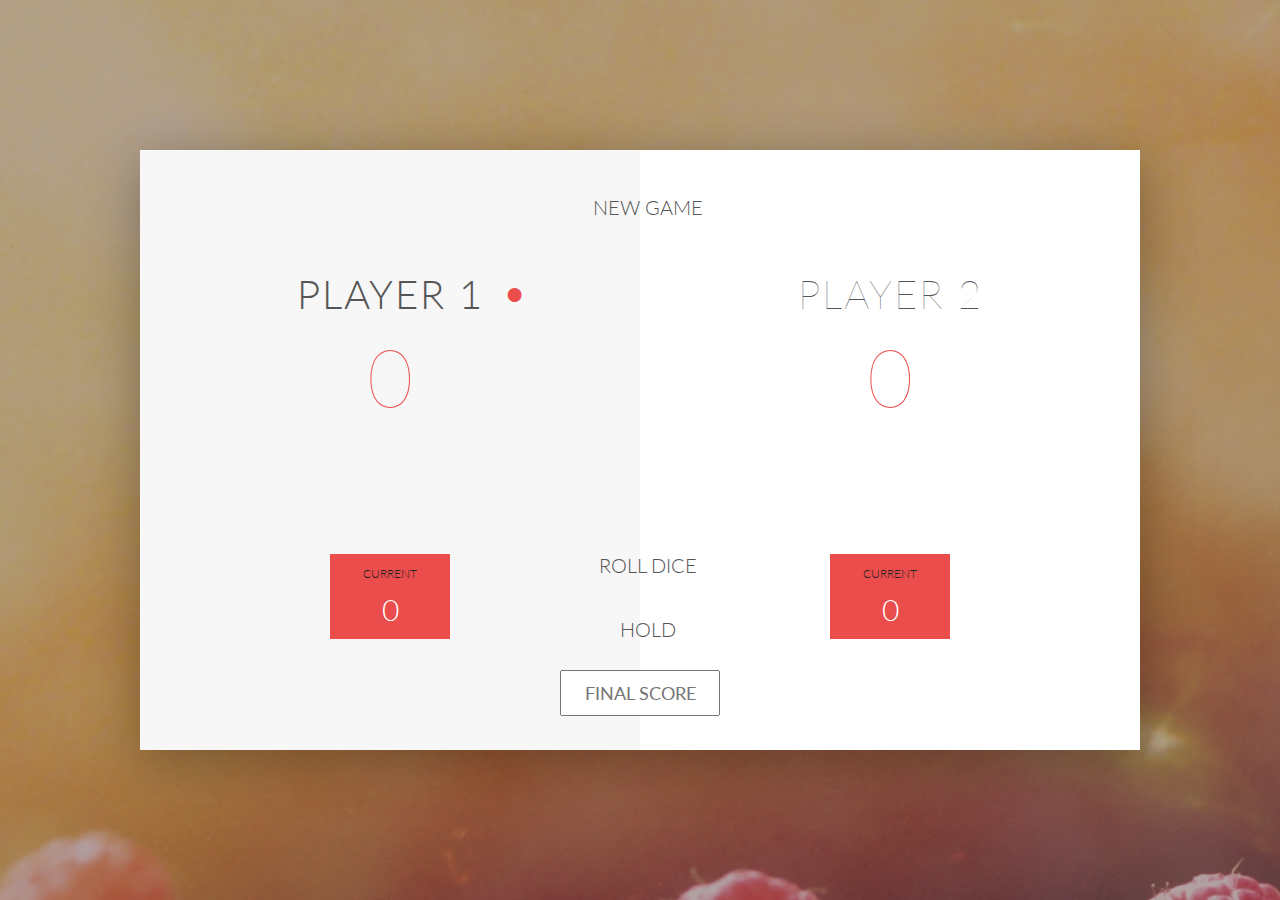
<file: 4/index.html>
<!DOCTYPE html>
<html lang="en">
    <head>
        <meta charset="UTF-8">
        <link href="https://fonts.googleapis.com/css?family=Lato:100,300,600" rel="stylesheet" type="text/css">
        <link href="http://code.ionicframework.com/ionicons/2.0.1/css/ionicons.min.css" rel="stylesheet" type="text/css">
        <link type="text/css" rel="stylesheet" href="style.css">
        
        <title>Pig Game</title>
    </head>

    <body>
        <div class="wrapper clearfix">
            <div class="player-0-panel active">
                <div class="player-name" id="name-0">Player 1</div>
                <div class="player-score" id="score-0">43</div>
                <div class="player-current-box">
                    <div class="player-current-label">Current</div>
                    <div class="player-current-score" id="current-0">11</div>
                </div>
            </div>
            
            <div class="player-1-panel">
                <div class="player-name" id="name-1">Player 2</div>
                <div class="player-score" id="score-1">72</div>
                <div class="player-current-box">
                    <div class="player-current-label">Current</div>
                    <div class="player-current-score" id="current-1">0</div>
                </div>
            </div>
            
            <button class="btn-new"><i class="ion-ios-plus-outline"></i>New game</button>
            <button class="btn-roll"><i class="ion-ios-loop"></i>Roll dice</button>
            <button class="btn-hold"><i class="ion-ios-download-outline"></i>Hold</button>
            
            <input type="text" placeholder="Final Score" class="final-score">
            <img src="dice-5.png" alt="Dice" class="dice">
        </div>
        
  <!--<script src="app.js"></script>-->
        <script src="challenges.js"></script>
    </body>
</html>
</file>
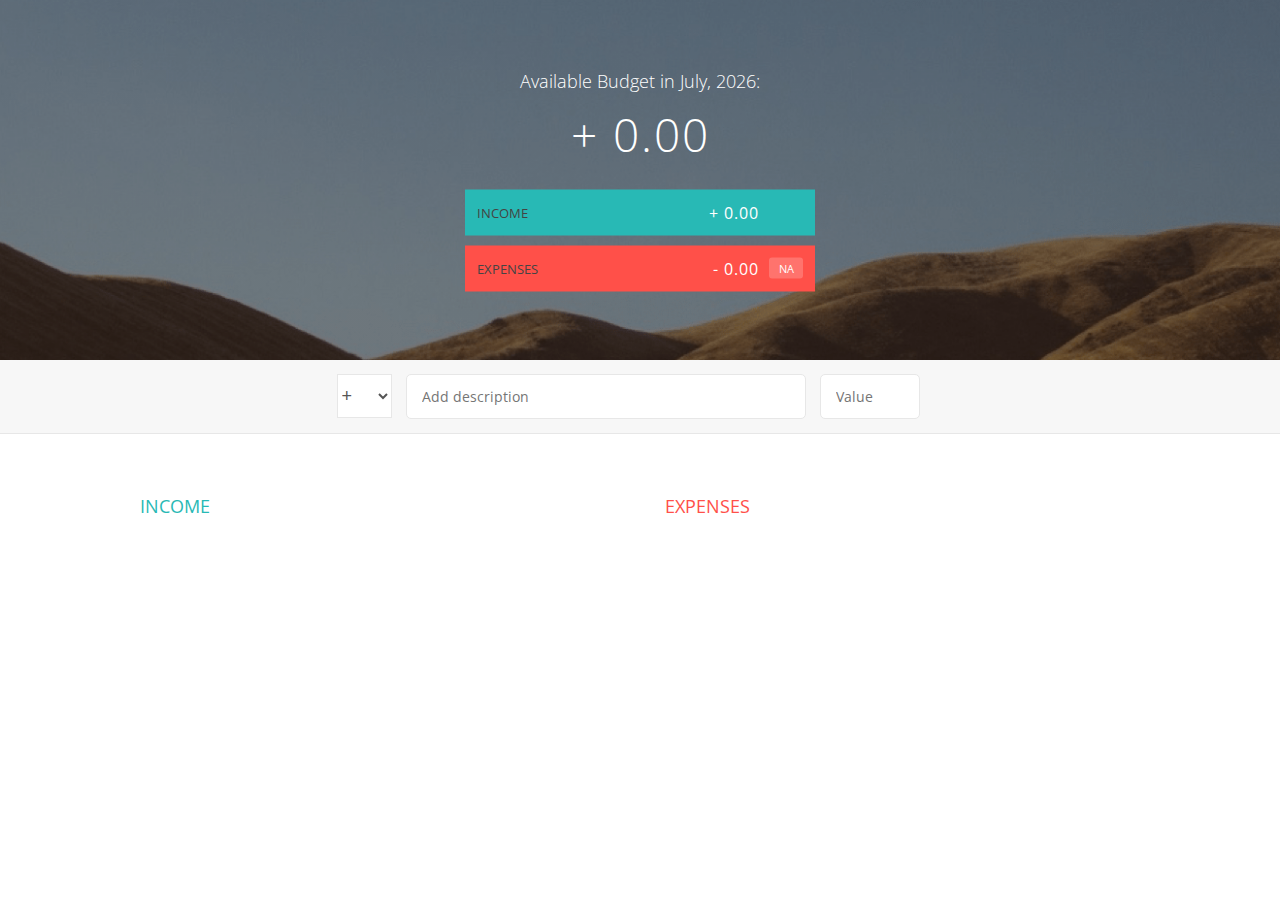
<file: 6/index.html>
<!DOCTYPE html>
<html lang="en">
    <head>
        <meta charset="UTF-8">
        <link href="https://fonts.googleapis.com/css?family=Open+Sans:100,300,400,600" rel="stylesheet" type="text/css">
        <link href="http://code.ionicframework.com/ionicons/2.0.1/css/ionicons.min.css" rel="stylesheet" type="text/css">
        <link type="text/css" rel="stylesheet" href="style.css">
        <title>Budgety</title>
    </head>
    <body>
        
        <div class="top">
            <div class="budget">
                <div class="budget__title">
                    Available Budget in <span class="budget__title--month">%Month%</span>:
                </div>
                
                <div class="budget__value">+ 2,345.64</div>
                
                <div class="budget__income clearfix">
                    <div class="budget__income--text">Income</div>
                    <div class="right">
                        <div class="budget__income--value">+ 4,300.00</div>
                        <div class="budget__income--percentage">&nbsp;</div>
                    </div>
                </div>
                
                <div class="budget__expenses clearfix">
                    <div class="budget__expenses--text">Expenses</div>
                    <div class="right clearfix">
                        <div class="budget__expenses--value">- 1,954.36</div>
                        <div class="budget__expenses--percentage">45%</div>
                    </div>
                </div>
            </div>
        </div>
        
        
        
        <div class="bottom">
            <div class="add">
                <div class="add__container">
                    <select class="add__type">
                        <option value="inc" selected>+</option>
                        <option value="exp">-</option>
                    </select>
                    <input type="text" class="add__description" placeholder="Add description">
                    <input type="number" class="add__value" placeholder="Value">
                    <button class="add__btn"><i class="ion-ios-checkmark-outline"></i></button>
                </div>
            </div>
            
            <div class="container clearfix">
                <div class="income">
                    <h2 class="icome__title">Income</h2>
                    
                    <div class="income__list">
                       
                        <!--
                        <div class="item clearfix" id="income-0">
                            <div class="item__description">Salary</div>
                            <div class="right clearfix">
                                <div class="item__value">+ 2,100.00</div>
                                <div class="item__delete">
                                    <button class="item__delete--btn"><i class="ion-ios-close-outline"></i></button>
                                </div>
                            </div>
                        </div>
                        
                        <div class="item clearfix" id="income-1">
                            <div class="item__description">Sold car</div>
                            <div class="right clearfix">
                                <div class="item__value">+ 1,500.00</div>
                                <div class="item__delete">
                                    <button class="item__delete--btn"><i class="ion-ios-close-outline"></i></button>
                                </div>
                            </div>
                        </div>
                        -->
                        
                    </div>
                </div>
                
                
                
                <div class="expenses">
                    <h2 class="expenses__title">Expenses</h2>
                    
                    <div class="expenses__list">
                       
                        <!--
                        <div class="item clearfix" id="expense-0">
                            <div class="item__description">Apartment rent</div>
                            <div class="right clearfix">
                                <div class="item__value">- 900.00</div>
                                <div class="item__percentage">21%</div>
                                <div class="item__delete">
                                    <button class="item__delete--btn"><i class="ion-ios-close-outline"></i></button>
                                </div>
                            </div>
                        </div>

                        <div class="item clearfix" id="expense-1">
                            <div class="item__description">Grocery shopping</div>
                            <div class="right clearfix">
                                <div class="item__value">- 435.28</div>
                                <div class="item__percentage">10%</div>
                                <div class="item__delete">
                                    <button class="item__delete--btn"><i class="ion-ios-close-outline"></i></button>
                                </div>
                            </div>
                        </div>
                        -->
                        
                    </div>
                </div>
            </div>
            
            
        </div>
        
        <script src="app.js"></script>
    </body>
</html>
</file>
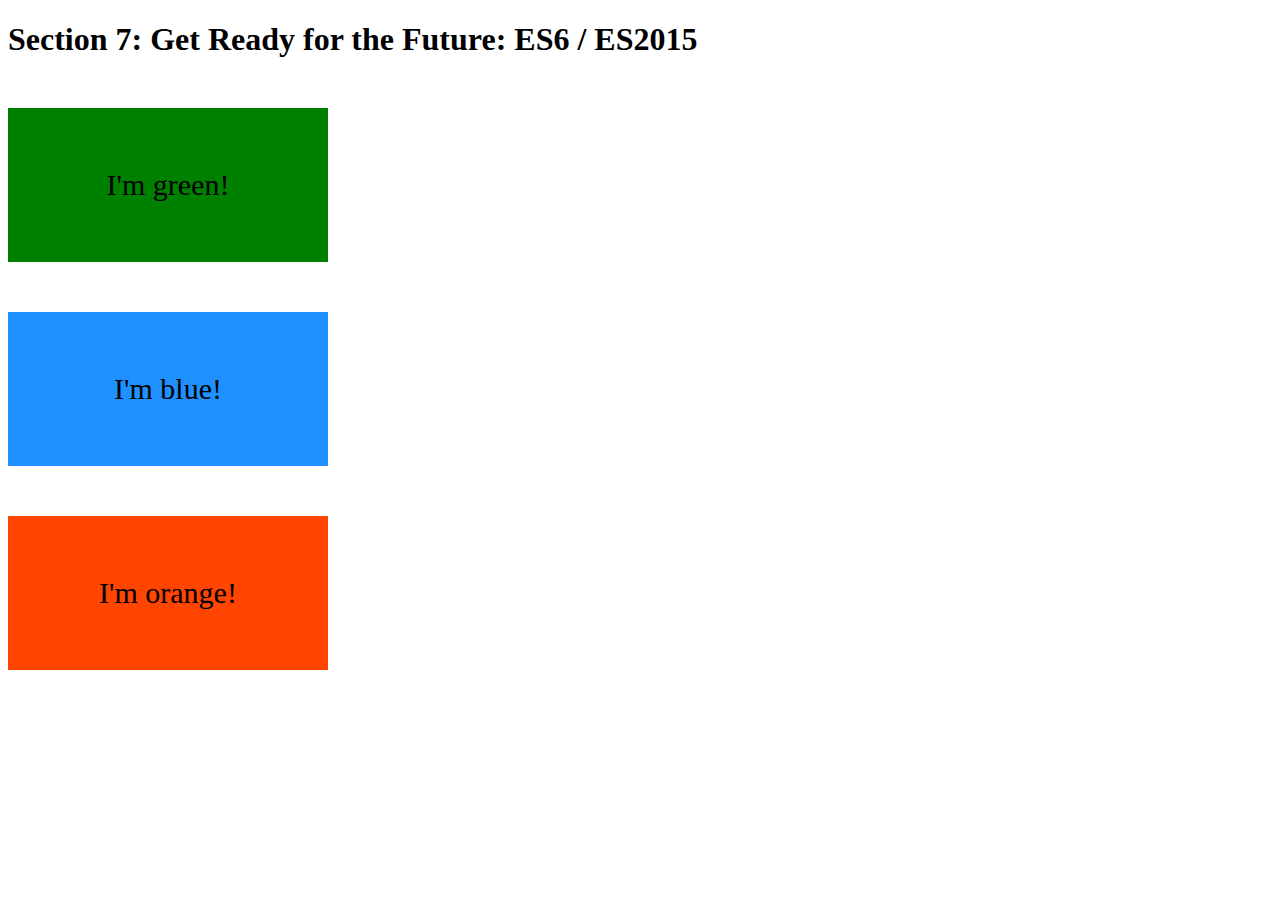
<file: 7/index.html>
<!DOCTYPE html>
<html lang="en">
    <head>
        <meta charset="UTF-8">
        <title>Section 7: Get Ready for the Future: ES6 / ES2015</title>
        
        <style>
            .box {
                width: 200px;
                padding: 60px;
                text-align: center;
                font-size: 30px;
                margin-top: 50px;
            }
            
            
            .green { background-color: green; }
            .blue { background-color: dodgerblue; }
            .orange { background-color: orangered; }
            
        </style>
        
    </head>

    <body>
        <h1>Section 7: Get Ready for the Future: ES6 / ES2015</h1>
        
        <div class="box green">I'm green!</div>
        <div class="box blue">I'm blue!</div>
        <div class="box orange">I'm orange!</div>
        
        <script src="script.js"></script>
    </body>
</html>
</file>
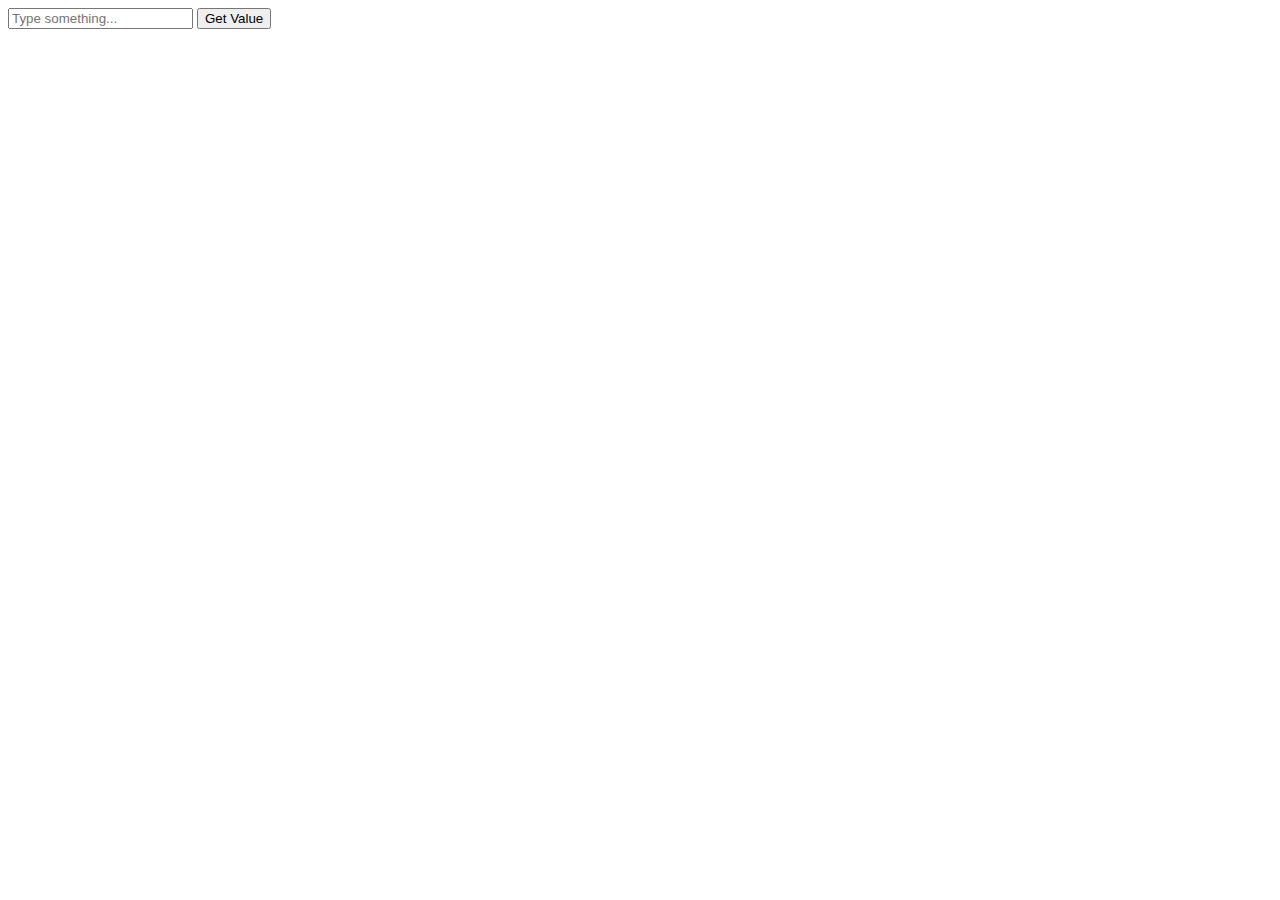
<file: 1/a.html>
<!DOCTYPE html>
<html lang="en">
<head>
<meta charset="utf-8">
<title>Get the Value of Text Input Field in JavaScript</title>
</head>
<body>
    <input type="text" placeholder="Type something..." id="myInput">
    <button type="button" onclick="getInputValue();">Get Value</button>
    
    <script>
        function getInputValue(){
            // Selecting the input element and get its value 
            var inputVal = document.getElementById("myInput").value;
            
            // Displaying the value
            alert(inputVal);
        }
    </script>
</body>
</html>
</file>
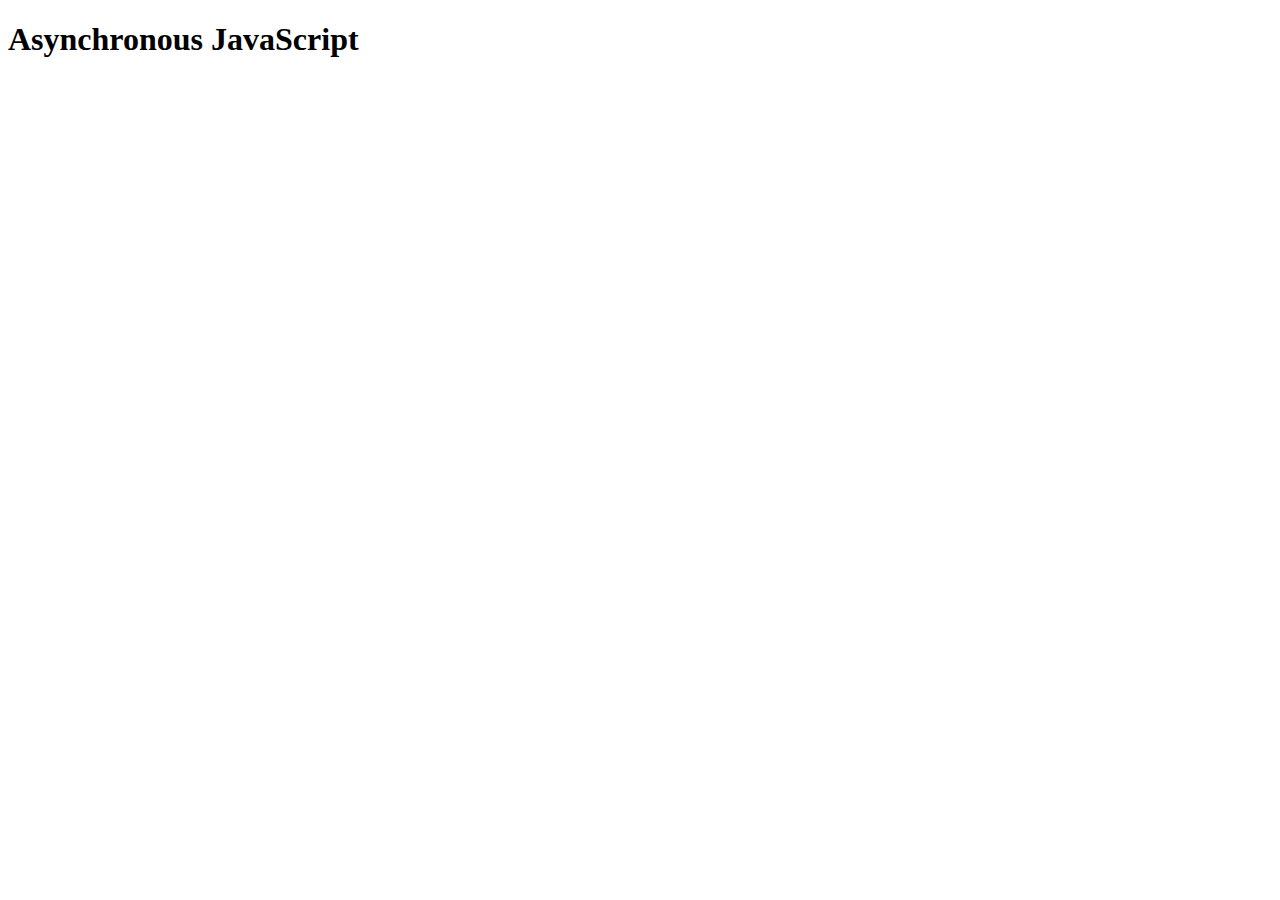
<file: 8/asynchronous.html>
<!DOCTYPE html>
<html lang="en">
<head>
    <meta charset="UTF-8">
    <meta name="viewport" content="width=device-width, initial-scale=1.0">
    <meta http-equiv="X-UA-Compatible" content="ie=edge">
    <title>Asynchronous JavaScript</title>
</head>
<body>
    <h1>Asynchronous JavaScript</h1>
    <script>


        const second=()=>{
            
            setTimeout(()=>{
                console.log('Async Hey there');

            },2000);
        }
        const first=() =>{
            console.log('Hey there');
            second();
            console.log('The end');

        }

        first();
        
    </script>
</body>
</html>
</file>
<file: 4/style.css>
/**********************************************
*** GENERAL
**********************************************/


.final-score{
    position: absolute;
    left: 50%;
    transform: translateX(-50%);
    top: 520px;
    color: #555;
    font-size: 18px;
    font-family: 'Lato';
    text-align: center;
    padding: 10px;
    width: 160px;
    text-transform: uppercase;

}


.final-score:focus {
    outline: none; 
}

* {
    margin: 0;
    padding: 0;
    box-sizing: border-box;
    
}

.clearfix::after {
    content: "";
    display: table;
    clear: both;
}

body {
    background-image: linear-gradient(rgba(62, 20, 20, 0.4), rgba(62, 20, 20, 0.4)), url(back.jpg);
    background-size: cover;
    background-position: center;
    font-family: Lato;
    font-weight: 300;
    position: relative;
    height: 100vh;
    color: #555;
}

.wrapper {
    width: 1000px;
    position: absolute;
    top: 50%;
    left: 50%;
    transform: translate(-50%, -50%);
    background-color: #fff;
    box-shadow: 0px 10px 50px rgba(0, 0, 0, 0.3);
    overflow: hidden;
}

.player-0-panel,
.player-1-panel {
    width: 50%;
    float: left;
    height: 600px;
    padding: 100px;
}



/**********************************************
*** PLAYERS
**********************************************/

.player-name {
    font-size: 40px;
    text-align: center;
    text-transform: uppercase;
    letter-spacing: 2px;
    font-weight: 100;
    margin-top: 20px;
    margin-bottom: 10px;
    position: relative;
}

.player-score {
    text-align: center;
    font-size: 80px;
    font-weight: 100;
    color: #EB4D4D;
    margin-bottom: 130px;
}

.active { background-color: #f7f7f7; }
.active .player-name { font-weight: 300; }

.active .player-name::after {
    content: "\2022";
    font-size: 47px;
    position: absolute;
    color: #EB4D4D;
    top: -7px;
    right: 10px;
    
}

.player-current-box {
    background-color: #EB4D4D;
    color: #fff;
    width: 40%;
    margin: 0 auto;
    padding: 12px;
    text-align: center;
}

.player-current-label {
    text-transform: uppercase;
    margin-bottom: 10px;
    font-size: 12px;
    color: #222;
}

.player-current-score {
    font-size: 30px;
}

button {
    position: absolute;
    width: 200px;
    left: 50%;
    transform: translateX(-50%);
    color: #555;
    background: none;
    border: none;
    font-family: Lato;
    font-size: 20px;
    text-transform: uppercase;
    cursor: pointer;
    font-weight: 300;
    transition: background-color 0.3s, color 0.3s;
}

button:hover { font-weight: 600; }
button:hover i { margin-right: 20px; }

button:focus {
    outline: none;
}

i {
    color: #EB4D4D;
    display: inline-block;
    margin-right: 15px;
    font-size: 32px;
    line-height: 1;
    vertical-align: text-top;
    margin-top: -4px;
    transition: margin 0.3s;
}

.btn-new { top: 45px;}
.btn-roll { top: 403px;}
.btn-hold { top: 467px;}

.dice {
    position: absolute;
    left: 50%;
    top: 178px;
    transform: translateX(-50%);
    height: 100px;
    box-shadow: 0px 10px 60px rgba(0, 0, 0, 0.10);
}

.winner { background-color: #f7f7f7; }
.winner .player-name { font-weight: 300; color: #EB4D4D; }
</file>
<file: 6/style.css>
/**********************************************
*** GENERAL
**********************************************/

* {
    margin: 0;
    padding: 0;
    box-sizing: border-box;
}

.clearfix::after {
    content: "";
    display: table;
    clear: both;
}

body {
    color: #555;
    font-family: Open Sans;
    font-size: 16px;
    position: relative;
    height: 100vh;
    font-weight: 400;
}

.right { float: right; }
.red { color: #FF5049 !important; }
.red-focus:focus { border: 1px solid #FF5049 !important; }

/**********************************************
*** TOP PART
**********************************************/

.top {
    height: 40vh;
    background-image: linear-gradient(rgba(0, 0, 0, 0.35), rgba(0, 0, 0, 0.35)), url(back.png);
    background-size: cover;
    background-position: center;
    position: relative;
}

.budget {
    position: absolute;
    width: 350px;
    top: 50%;
    left: 50%;
    transform: translate(-50%, -50%);
    color: #fff;
}

.budget__title {
    font-size: 18px;
    text-align: center;
    margin-bottom: 10px;
    font-weight: 300;
}

.budget__value {
    font-weight: 300;
    font-size: 46px;
    text-align: center;
    margin-bottom: 25px;
    letter-spacing: 2px;
}

.budget__income,
.budget__expenses {
    padding: 12px;
    text-transform: uppercase;
}

.budget__income {
    margin-bottom: 10px;
    background-color: #28B9B5;
}

.budget__expenses {
    background-color: #FF5049;
}

.budget__income--text,
.budget__expenses--text {
    float: left;
    font-size: 13px;
    color: #444;
    margin-top: 2px;
}

.budget__income--value,
.budget__expenses--value {
    letter-spacing: 1px;
    float: left;
}

.budget__income--percentage,
.budget__expenses--percentage {
    float: left;
    width: 34px;
    font-size: 11px;
    padding: 3px 0;
    margin-left: 10px;
}

.budget__expenses--percentage {
    background-color: rgba(255, 255, 255, 0.2);
    text-align: center;
    border-radius: 3px;
}


/**********************************************
*** BOTTOM PART
**********************************************/

/***** FORM *****/
.add {
    padding: 14px;
    border-bottom: 1px solid #e7e7e7;
    background-color: #f7f7f7;
}

.add__container {
    margin: 0 auto;
    text-align: center;
}

.add__type {
    width: 55px;
    border: 1px solid #e7e7e7;
    height: 44px;
    font-size: 18px;
    color: inherit;
    background-color: #fff;
    margin-right: 10px;
    font-weight: 300;
    transition: border 0.3s;
}

.add__description,
.add__value {
    border: 1px solid #e7e7e7;
    background-color: #fff;
    color: inherit;
    font-family: inherit;
    font-size: 14px;
    padding: 12px 15px;
    margin-right: 10px;
    border-radius: 5px;
    transition: border 0.3s;
}

.add__description { width: 400px;}
.add__value { width: 100px;}

.add__btn {
    font-size: 35px;
    background: none;
    border: none;
    color: #28B9B5;
    cursor: pointer;
    display: inline-block;
    vertical-align: middle;
    line-height: 1.1;
    margin-left: 10px;
}

.add__btn:active { transform: translateY(2px); }

.add__type:focus,
.add__description:focus,
.add__value:focus {
    outline: none;
    border: 1px solid #28B9B5;
}

.add__btn:focus { outline: none; }

/***** LISTS *****/
.container {
    width: 1000px;
    margin: 60px auto;
}

.income {
    float: left;
    width: 475px;
    margin-right: 50px;
}

.expenses {
    float: left;
    width: 475px;
}

h2 {
    text-transform: uppercase;
    font-size: 18px;
    font-weight: 400;
    margin-bottom: 15px;
}

.icome__title { color: #28B9B5; }
.expenses__title { color: #FF5049; }

.item {
    padding: 13px;
    border-bottom: 1px solid #e7e7e7;
}

.item:first-child { border-top: 1px solid #e7e7e7; }
.item:nth-child(even) { background-color: #f7f7f7; }

.item__description {
    float: left;
}

.item__value {
    float: left;
    transition: transform 0.3s;
}

.item__percentage {
    float: left;
    margin-left: 20px;
    transition: transform 0.3s;
    font-size: 11px;
    background-color: #FFDAD9;
    padding: 3px;
    border-radius: 3px;
    width: 32px;
    text-align: center;
}

.income .item__value,
.income .item__delete--btn {
    color: #28B9B5;
}

.expenses .item__value,
.expenses .item__percentage,
.expenses .item__delete--btn {
    color: #FF5049;
}


.item__delete {
    float: left;
}

.item__delete--btn {
    font-size: 22px;
    background: none;
    border: none;
    cursor: pointer;
    display: inline-block;
    vertical-align: middle;
    line-height: 1;
    display: none;
}

.item__delete--btn:focus { outline: none; }
.item__delete--btn:active { transform: translateY(2px); }

.item:hover .item__delete--btn { display: block; }
.item:hover .item__value { transform: translateX(-20px); }
.item:hover .item__percentage { transform: translateX(-20px); }


.unpaid {
    background-color: #FFDAD9 !important;
    cursor: pointer;
    color: #FF5049;

}

.unpaid .item__percentage { box-shadow: 0 2px 6px 0 rgba(0, 0, 0, 0.1); }
.unpaid:hover .item__description { font-weight: 900; }
</file>
